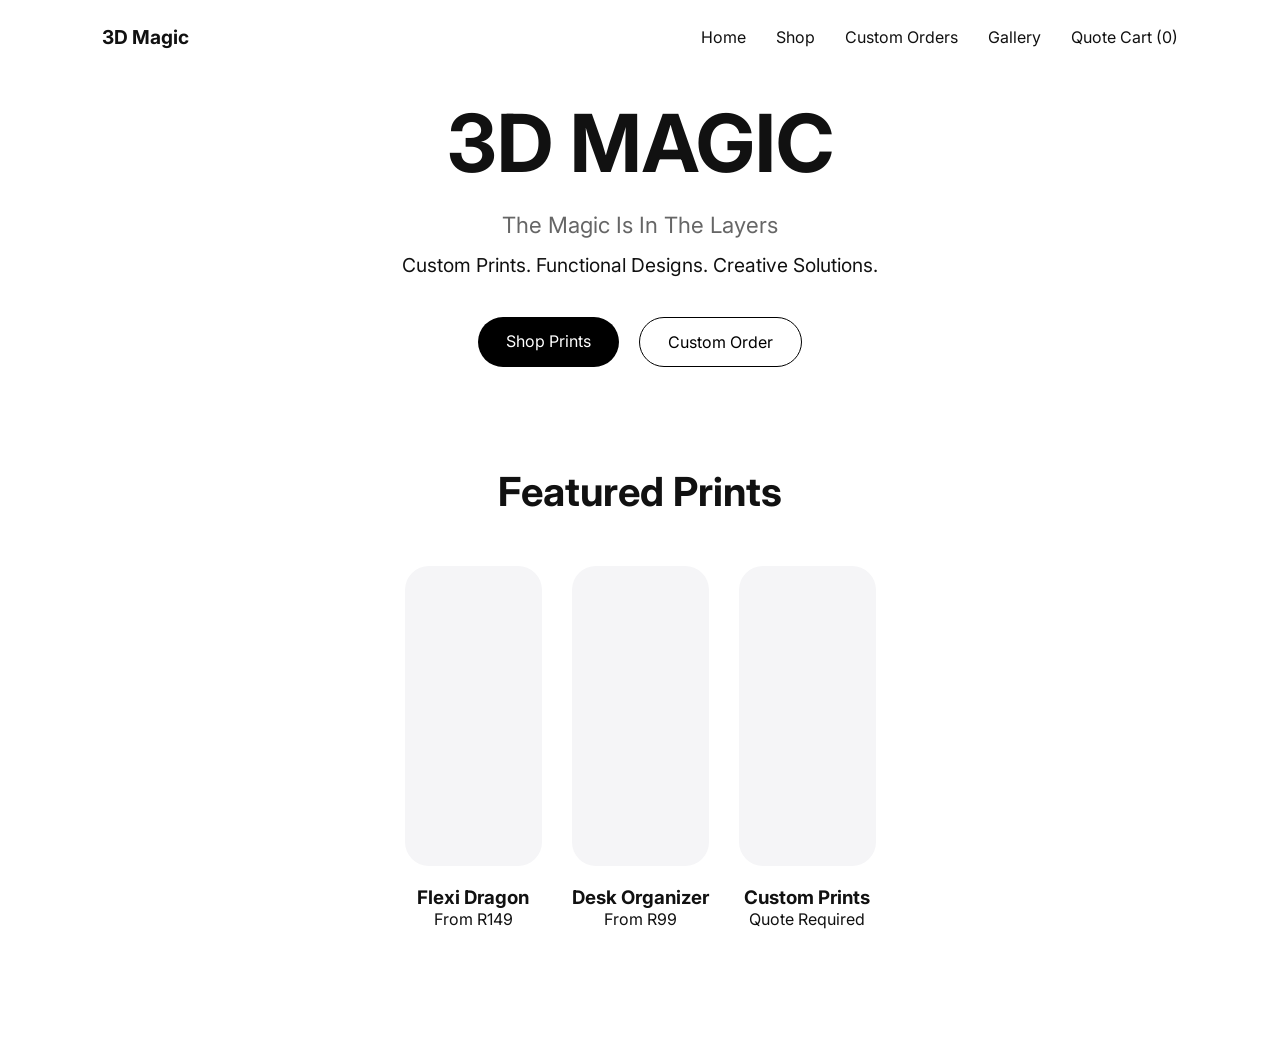
<file: index.html>
<!DOCTYPE html>
<html lang="en">
<head>
<meta charset="UTF-8">
<meta name="viewport" content="width=device-width, initial-scale=1.0">
<title>3D Magic</title>

<link rel="stylesheet" href="style.css">
</head>
    <link rel="preconnect" href="https://fonts.googleapis.com">
<link rel="preconnect" href="https://fonts.gstatic.com" crossorigin>
<link href="https://fonts.googleapis.com/css2?family=Inter:wght@300;400;500;600;700;800&display=swap" rel="stylesheet">

<body>

<nav>
    <div class="logo">
        3D Magic
    </div>

    <div class="nav-links">

<a href="index.html">Home</a>
<a href="shop.html">Shop</a>
<a href="custom.html">Custom Orders</a>
<a href="gallery.html">Gallery</a>

<a href="#">
Quote Cart (<span id="cart-count">0</span>)
</a>

</div>
</nav>

<section class="hero">

    <h1>3D MAGIC</h1>

    <p class="tagline">
        The Magic Is In The Layers
    </p>

    <p class="description">
        Custom Prints. Functional Designs. Creative Solutions.
    </p>

    <div class="buttons">
        <a href="#" class="btn-primary">
            Shop Prints
        </a>

        <a href="#" class="btn-secondary">
            Custom Order
        </a>
    </div>
<section class="featured">

    <h2>Featured Prints</h2>

    <div class="products">

        <div class="product">
            <div class="placeholder"></div>
            <h3>Flexi Dragon</h3>
            <p>From R149</p>
        </div>

        <div class="product">
            <div class="placeholder"></div>
            <h3>Desk Organizer</h3>
            <p>From R99</p>
        </div>

        <div class="product">
            <div class="placeholder"></div>
            <h3>Custom Prints</h3>
            <p>Quote Required</p>
        </div>

    </div>

</section>
</section>
<script src="script.js"></script>
</body>
</html>
</file>
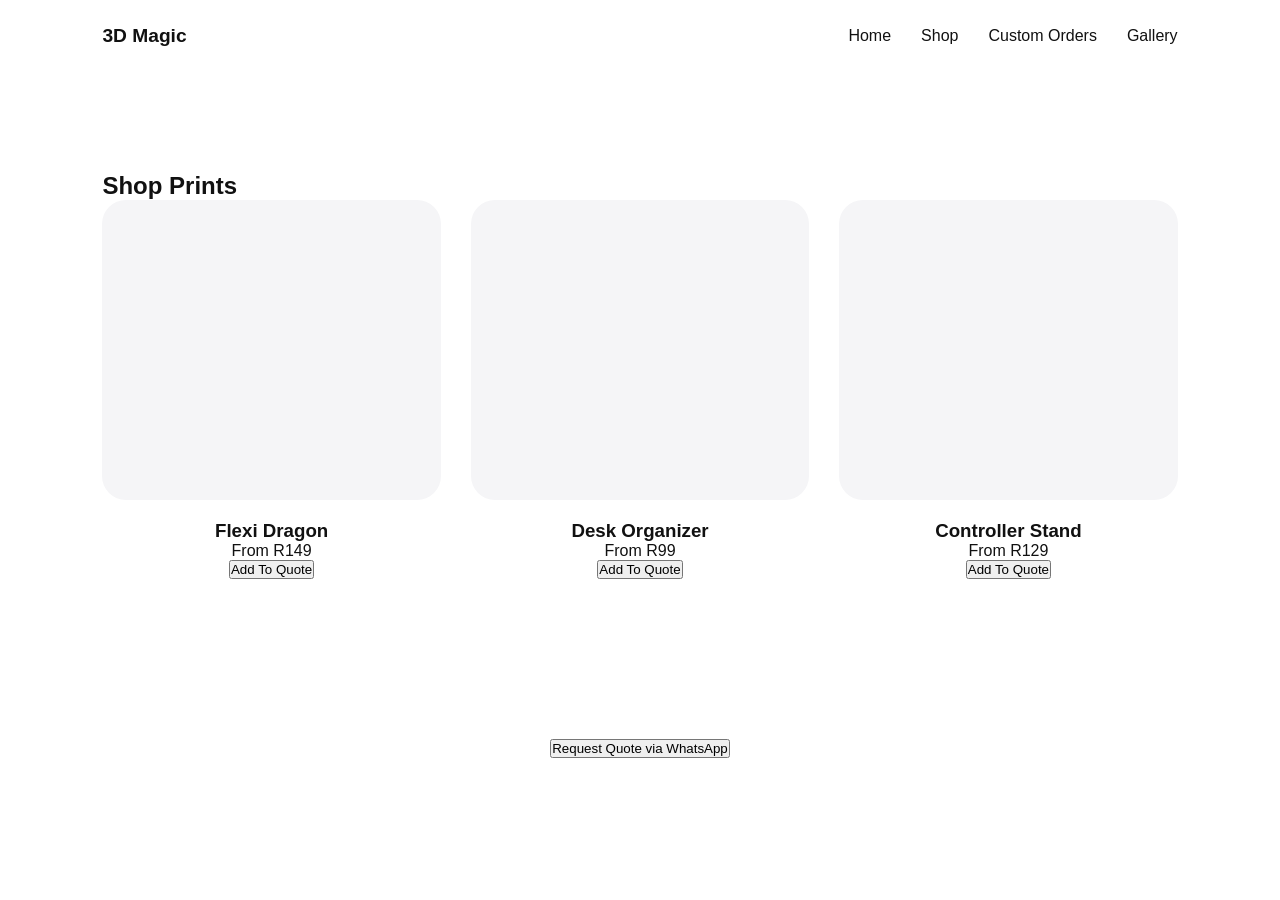
<file: shop.html>
<!DOCTYPE html>
<html lang="en">
<head>
<meta charset="UTF-8">
<meta name="viewport" content="width=device-width, initial-scale=1.0">
<title>Shop | 3D Magic</title>
<link rel="stylesheet" href="style.css">
</head>
<body>

<nav>
    <div class="logo">3D Magic</div>

    <div class="nav-links">
        <a href="index.html">Home</a>
        <a href="shop.html">Shop</a>
        <a href="custom.html">Custom Orders</a>
        <a href="gallery.html">Gallery</a>
    </div>
</nav>

<section class="featured">

    <h1>Shop Prints</h1>

    <div class="products">

        <div class="product">
            <div class="placeholder"></div>
            <h3>Flexi Dragon</h3>
            <p>From R149</p>
            <button onclick="addToQuote('Flexi Dragon')">
    Add To Quote
</button>
        </div>

        <div class="product">
            <div class="placeholder"></div>
            <h3>Desk Organizer</h3>
            <p>From R99</p>
            <button onclick="addToQuote('Desk Organizer')">
    Add To Quote
</button>
        </div>

        <div class="product">
            <div class="placeholder"></div>
            <h3>Controller Stand</h3>
            <p>From R129</p>
            <button onclick="addToQuote('Controller Stand')">
    Add To Quote
</button>
        </div>

    </div>

</section>
<script src="script.js"></script>
</body>
</html>
<div style="text-align:center; margin-top:60px;">
    <button onclick="requestQuote()">
        Request Quote via WhatsApp
    </button>
</div>
</file>
<file: style.css>
*{
    margin:0;
    padding:0;
    box-sizing:border-box;
}

body{
    font-family:Inter, sans-serif;
    background:white;
    color:#111;
}

nav{
    display:flex;
    justify-content:space-between;
    align-items:center;
    padding:25px 8%;
}

.logo{
    font-size:1.2rem;
    font-weight:bold;
}

.nav-links{
    display:flex;
    gap:30px;
}

.nav-links a{
    text-decoration:none;
    color:#111;
}

.hero{
    min-height:75vh;
    display:flex;
    flex-direction:column;
    justify-content:center;
    align-items:center;
    text-align:center;
    padding:20px;
}

.hero h1{
    font-size:5rem;
    margin-bottom:20px;
}

.tagline{
    font-size:1.4rem;
    color:#666;
    margin-bottom:15px;
}

.description{
    font-size:1.2rem;
    max-width:700px;
    margin-bottom:40px;
}

.buttons{
    display:flex;
    gap:20px;
}

.btn-primary{
    background:black;
    color:white;
    text-decoration:none;
    padding:14px 28px;
    border-radius:999px;
}

.btn-secondary{
    border:1px solid black;
    color:black;
    text-decoration:none;
    padding:14px 28px;
    border-radius:999px;
}

.featured{
    padding:100px 8%;
}

.featured h2{
    text-align:center;
    margin-bottom:50px;
    font-size:2.5rem;
}

.products{
    display:grid;
    grid-template-columns:repeat(3,1fr);
    gap:30px;
}

.product{
    text-align:center;
}

.placeholder{
    width:100%;
    height:300px;
    background:#f5f5f7;
    border-radius:24px;
    margin-bottom:20px;
}
</file>
